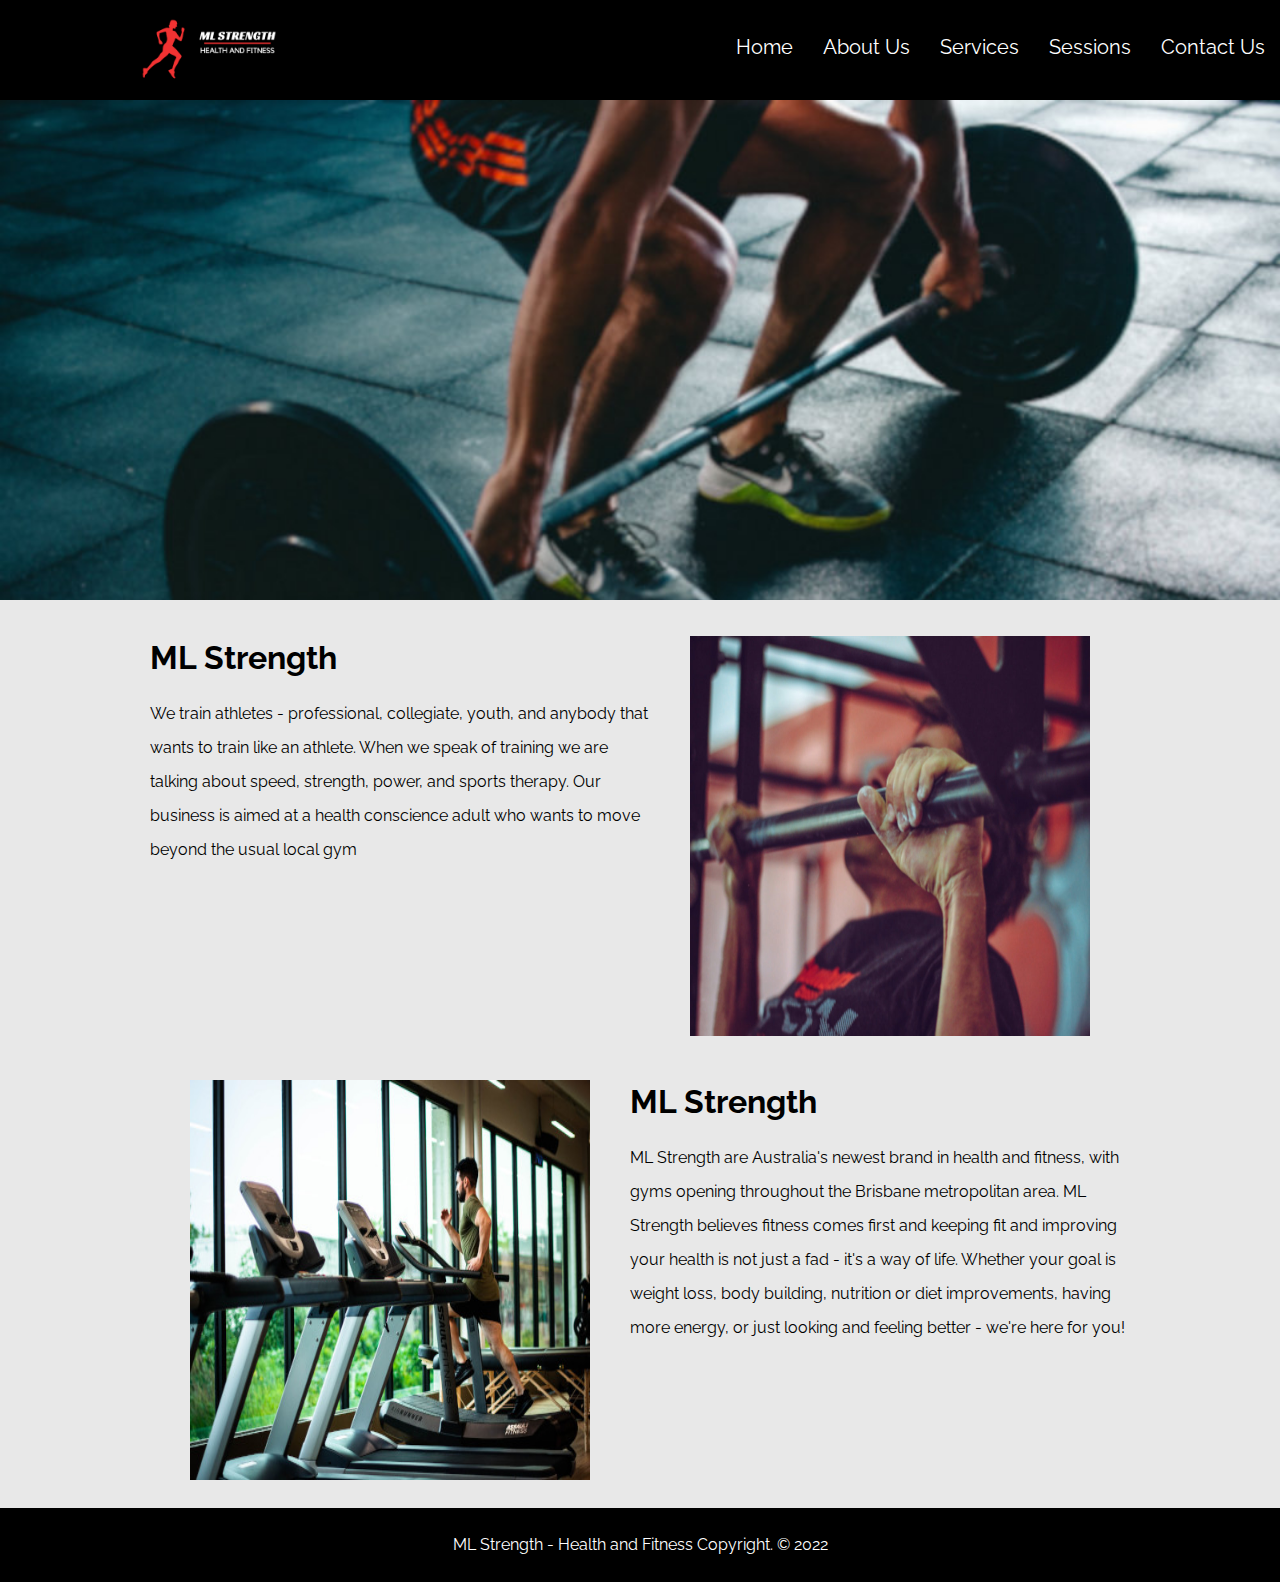
<file: index.html>
<!DOCTYPE html>
<html lang="en">

<head>
    <title>ML Strength - Health and Fitness</title>
    <link rel="stylesheet" href="style.css">
    <script src="js/script.js" defer></script>
    <meta name="viewport" content="width=device-width, initial-scale=1.0">
    <meta charset="UTF-8">

</head>

<body>
    <main>
        <nav id="nav-component"></nav>
        <header class="banner">

        </header>

        <section id="home-top">
            <article>
                <h1>ML Strength</h1>
                <p>
                    We train athletes - professional, collegiate, youth, and anybody that wants to train like an athlete. When we speak of training we are talking about speed, strength, power, and sports therapy. Our business is aimed at a health conscience adult who wants
                    to move beyond the usual local gym
                </p>
            </article>
            <aside>
                <figure>
                    <img src="../images/pexels_victor_freitas_791764.jpg" alt="Man doing pull up">
                </figure>
            </aside>
        </section>
        <section id="home-bottom">
            <article>
                <h1>ML Strength</h1>
                <p>
                    ML Strength are Australia's newest brand in health and fitness, with gyms opening throughout the Brisbane metropolitan area. ML Strength believes fitness comes first and keeping fit and improving your health is not just a fad - it's a way of life. Whether
                    your goal is weight loss, body building, nutrition or diet improvements, having more energy, or just looking and feeling better - we're here for you!
                </p>
            </article>
            <aside>
                <figure>
                    <img src="../images/pexels_william_choquette_1954524.jpg" alt="Man running on treadmill">
                </figure>
            </aside>
        </section>
        <footer id="footer-component"></footer>
    </main>

</body>

</html>
</file>
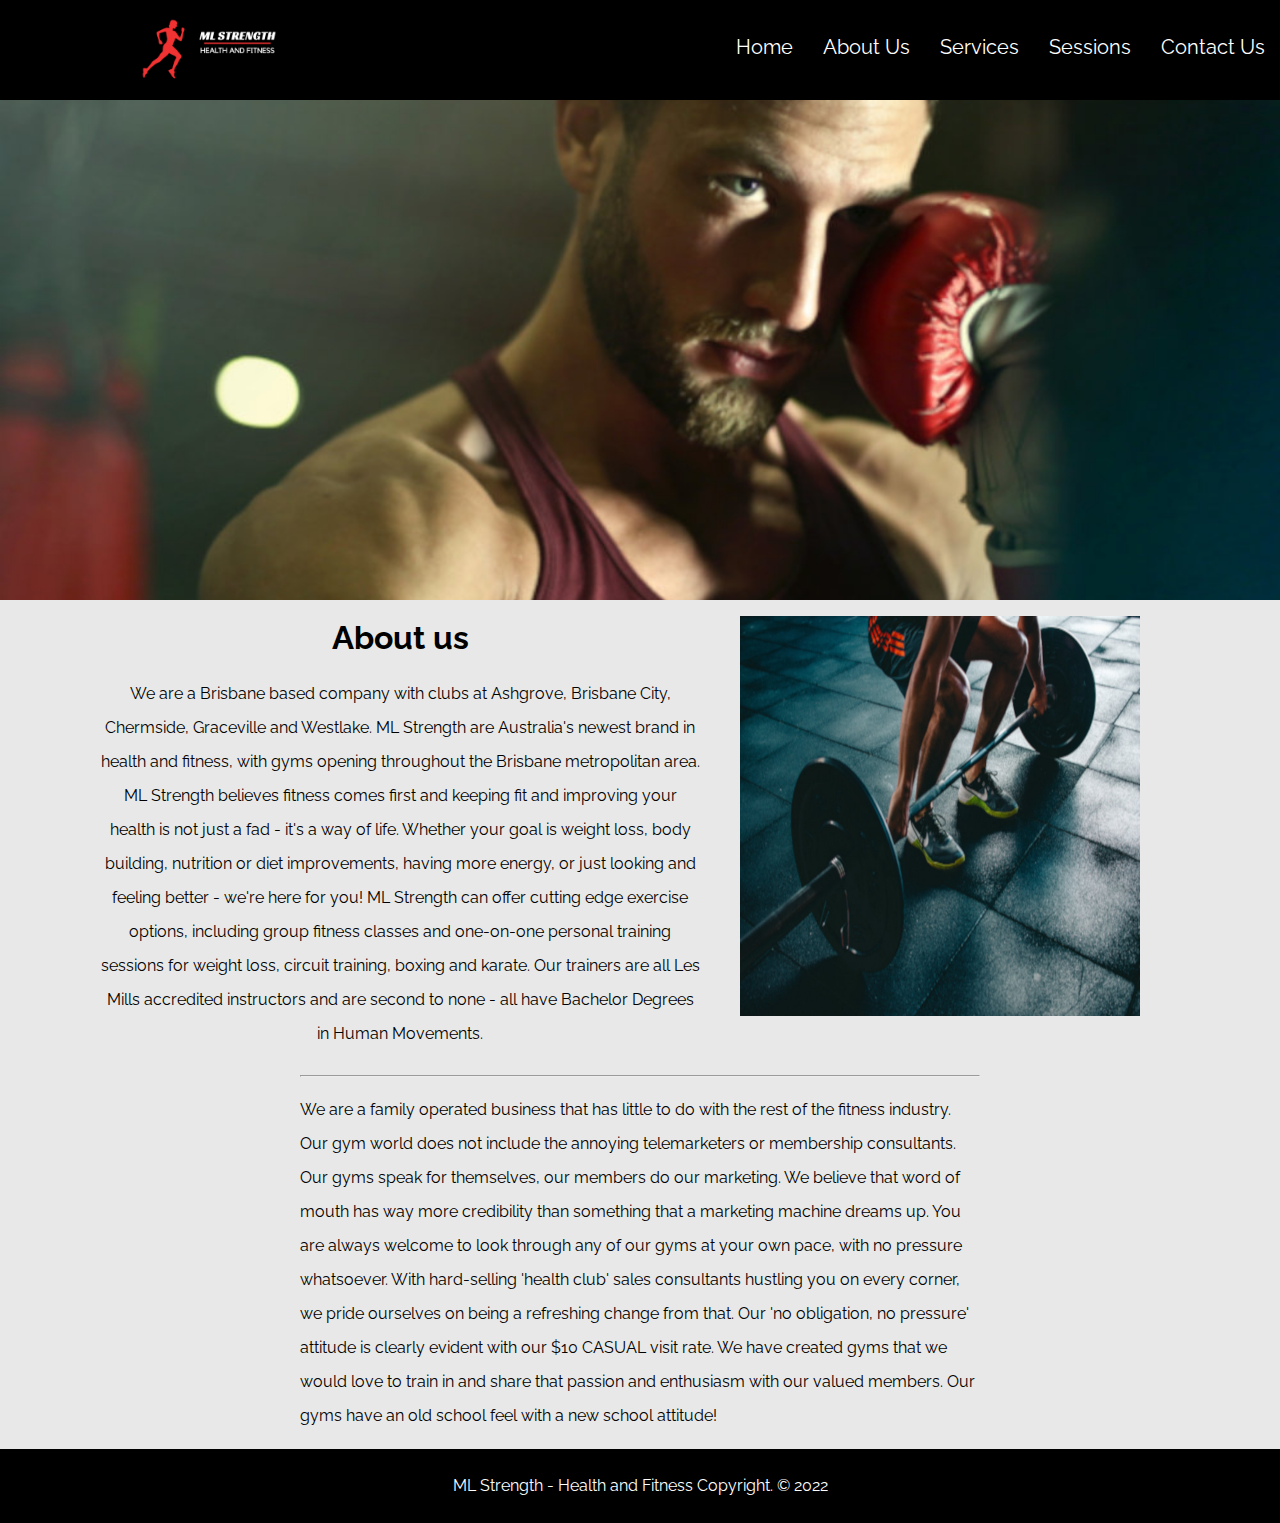
<file: html/about_us.html>
<!DOCTYPE html>
<html lang="en">

<head>
    <title>ML Strength - Health and Fitness</title>
    <link rel="stylesheet" href="../style.css">
    <script src="../js/script.js" defer></script>
    <meta name="viewport" content="width=device-width, initial-scale=1.0">
    <meta charset="UTF-8">

</head>

<body>
    <main>
        <nav id="nav-component"></nav>
        <header class="banner2">

        </header>
        <section id="about-us">
            <article>
                <h1>About us</h1>
                <p>
                    We are a Brisbane based company with clubs at Ashgrove, Brisbane City, Chermside, Graceville and Westlake. ML Strength are Australia's newest brand in health and fitness, with gyms opening throughout the Brisbane metropolitan area. ML Strength believes
                    fitness comes first and keeping fit and improving your health is not just a fad - it's a way of life. Whether your goal is weight loss, body building, nutrition or diet improvements, having more energy, or just looking and feeling
                    better - we're here for you! ML Strength can offer cutting edge exercise options, including group fitness classes and one-on-one personal training sessions for weight loss, circuit training, boxing and karate. Our trainers are all
                    Les Mills accredited instructors and are second to none - all have Bachelor Degrees in Human Movements.

                </p>

            </article>
            <aside id="side">
                <figure>
                    <img src="/images/pexels_victor_freitas_841130.jpg" alt="Person Deadlifting">
                </figure>
            </aside>

        </section>
        <hr>
        <section id="about-us-bottom">
            <article>
                <p>
                    We are a family operated business that has little to do with the rest of the fitness industry. Our gym world does not include the annoying telemarketers or membership consultants. Our gyms speak for themselves, our members do our marketing. We believe
                    that word of mouth has way more credibility than something that a marketing machine dreams up. You are always welcome to look through any of our gyms at your own pace, with no pressure whatsoever. With hard-selling 'health club' sales
                    consultants hustling you on every corner, we pride ourselves on being a refreshing change from that. Our 'no obligation, no pressure' attitude is clearly evident with our $10 CASUAL visit rate. We have created gyms that we would love
                    to train in and share that passion and enthusiasm with our valued members. Our gyms have an old school feel with a new school attitude!
                </p>
            </article>
        </section>


        <footer id="footer-component"></footer>
    </main>

</body>

</html>
</file>
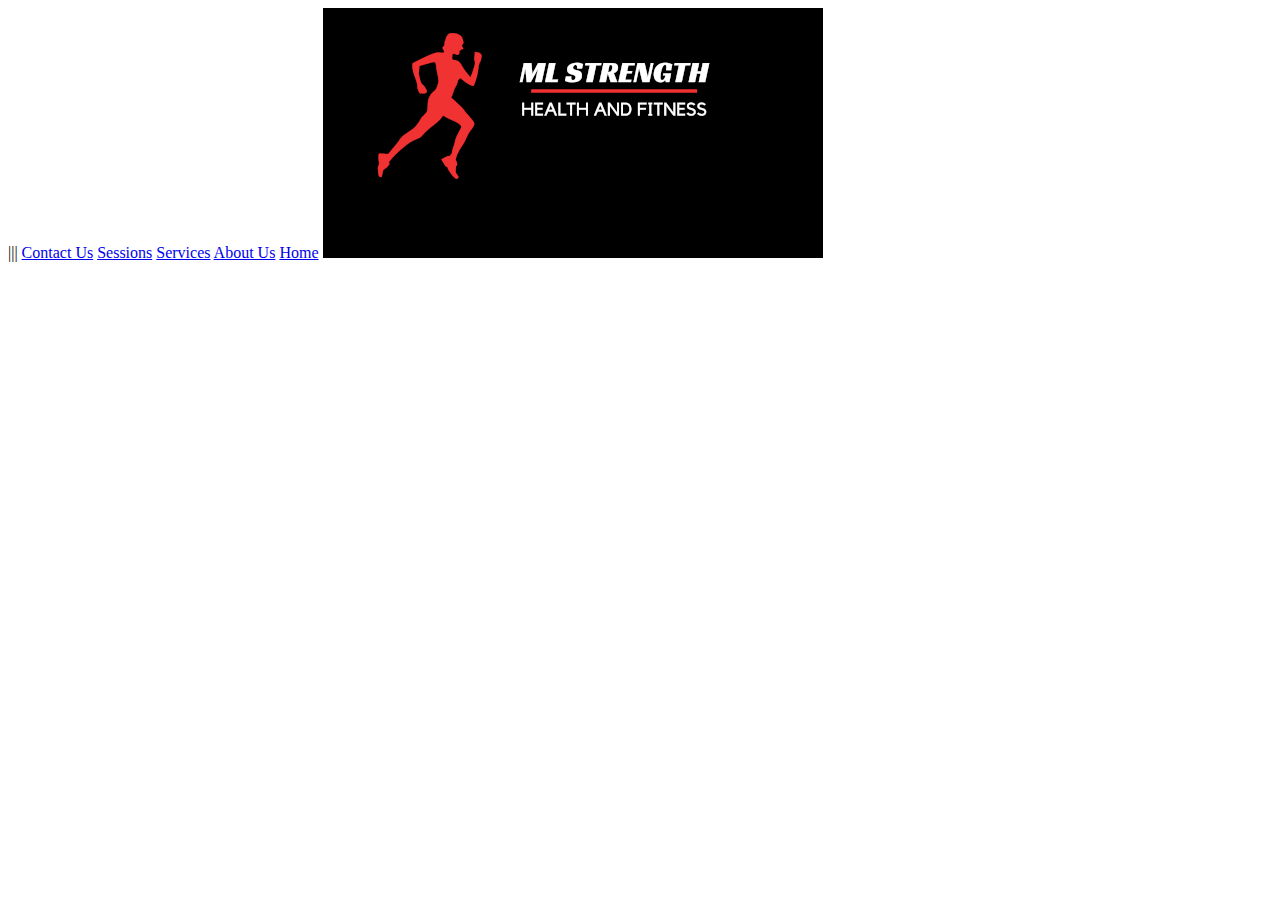
<file: html/component_nav.html>
<!DOCTYPE html>
<html lang="en">

<head>
    <meta charset="UTF-8">
    <title>component</title>
</head>
<a id="toggle-nav" onclick="toggleNavItems()"><span aria-label="Toggle label button">|||</span></a>
<a class="nav-item" href="/html/contact.html">Contact Us</a>
<a class="nav-item" href="/html/sessions.html">Sessions</a>
<a class="nav-item" href="/html/services.html">Services</a>
<a class="nav-item" href="/html/about_us.html">About Us</a>
<a class="nav-item" href="/index.html">Home</a>
<img src="/images/ml_strength.png" id="logo" alt="logo">

</html>
</file>
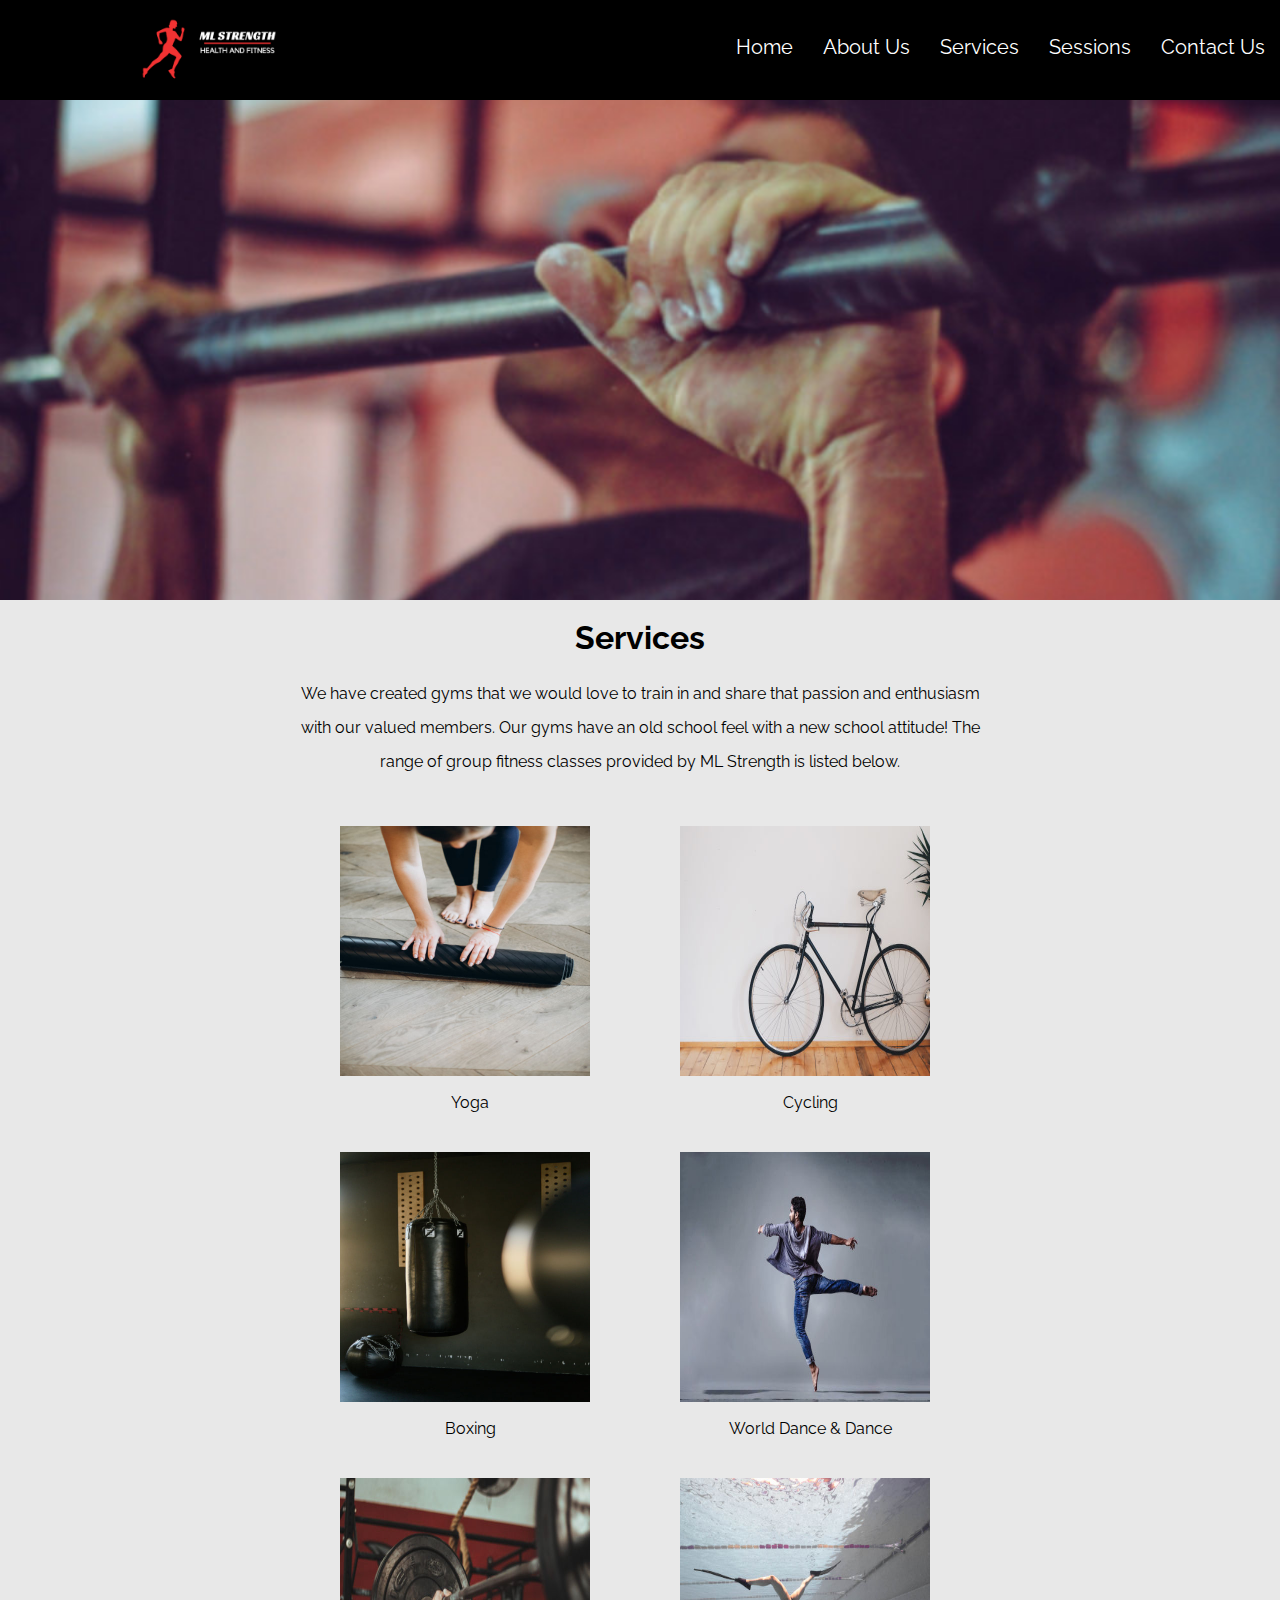
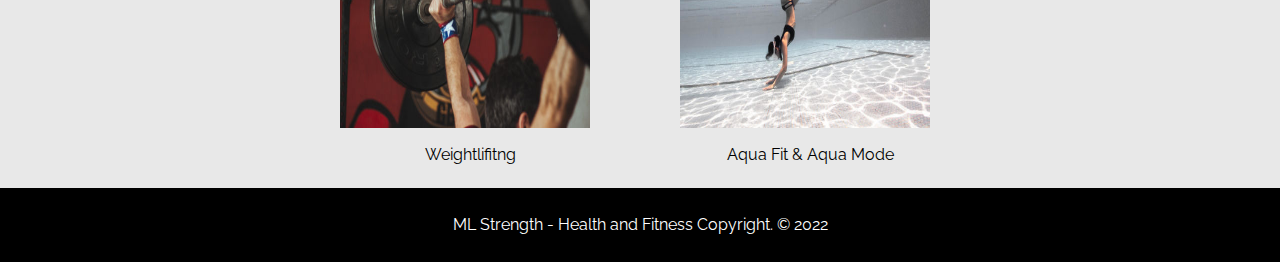
<file: html/services.html>
<!DOCTYPE html>
<html lang="en">

<head>
    <title>ML Strength - Health and Fitness</title>
    <link rel="stylesheet" href="../style.css">
    <script src="../js/script.js" defer></script>
    <meta name="viewport" content="width=device-width, initial-scale=1.0">
    <meta charset="UTF-8">
</head>

<body>
    <main>
        <nav id="nav-component"></nav>
        <header class="banner3">

        </header>
        <section id="services">
            <article>
                <h1>Services</h1>
                <p>
                    We have created gyms that we would love to train in and share that passion and enthusiasm with our valued members. Our gyms have an old school feel with a new school attitude! The range of group fitness classes provided by ML Strength is listed below.
                </p>
            </article>

        </section>
        <section id="gallery">
            <figure>
                <img src="/images/pexels_elina_fairytale_3823203.jpg" alt="yoga">
                <span>Yoga</span>
            </figure>
            <figure>
                <img src="/images/pexels_pixabay_276517.jpg" alt="cycling">
                <span>Cycling</span>
            </figure>
            <figure>
                <img src="/images/pexels_ivan_samkov_4162449.jpg" alt="boxing">
                <span>Boxing</span>
            </figure>
            <figure>
                <img src="/images/pexels_yogendra_singh_1701202.jpg" alt="dancing">
                <span>World Dance & Dance</span>
            </figure>
            <figure>
                <img src="/images/pexels_victor_freitas_931321.jpg" alt="weightlifting">
                <span>Weightlifitng</span>
            </figure>
            <figure>
                <img src="/images/pexels_inchs_6702848.jpg" alt="aqua fit">
                <span>Aqua Fit & Aqua Mode</span>
            </figure>
        </section>

        <footer id="footer-component"></footer>
    </main>

</body>

</html>
</file>
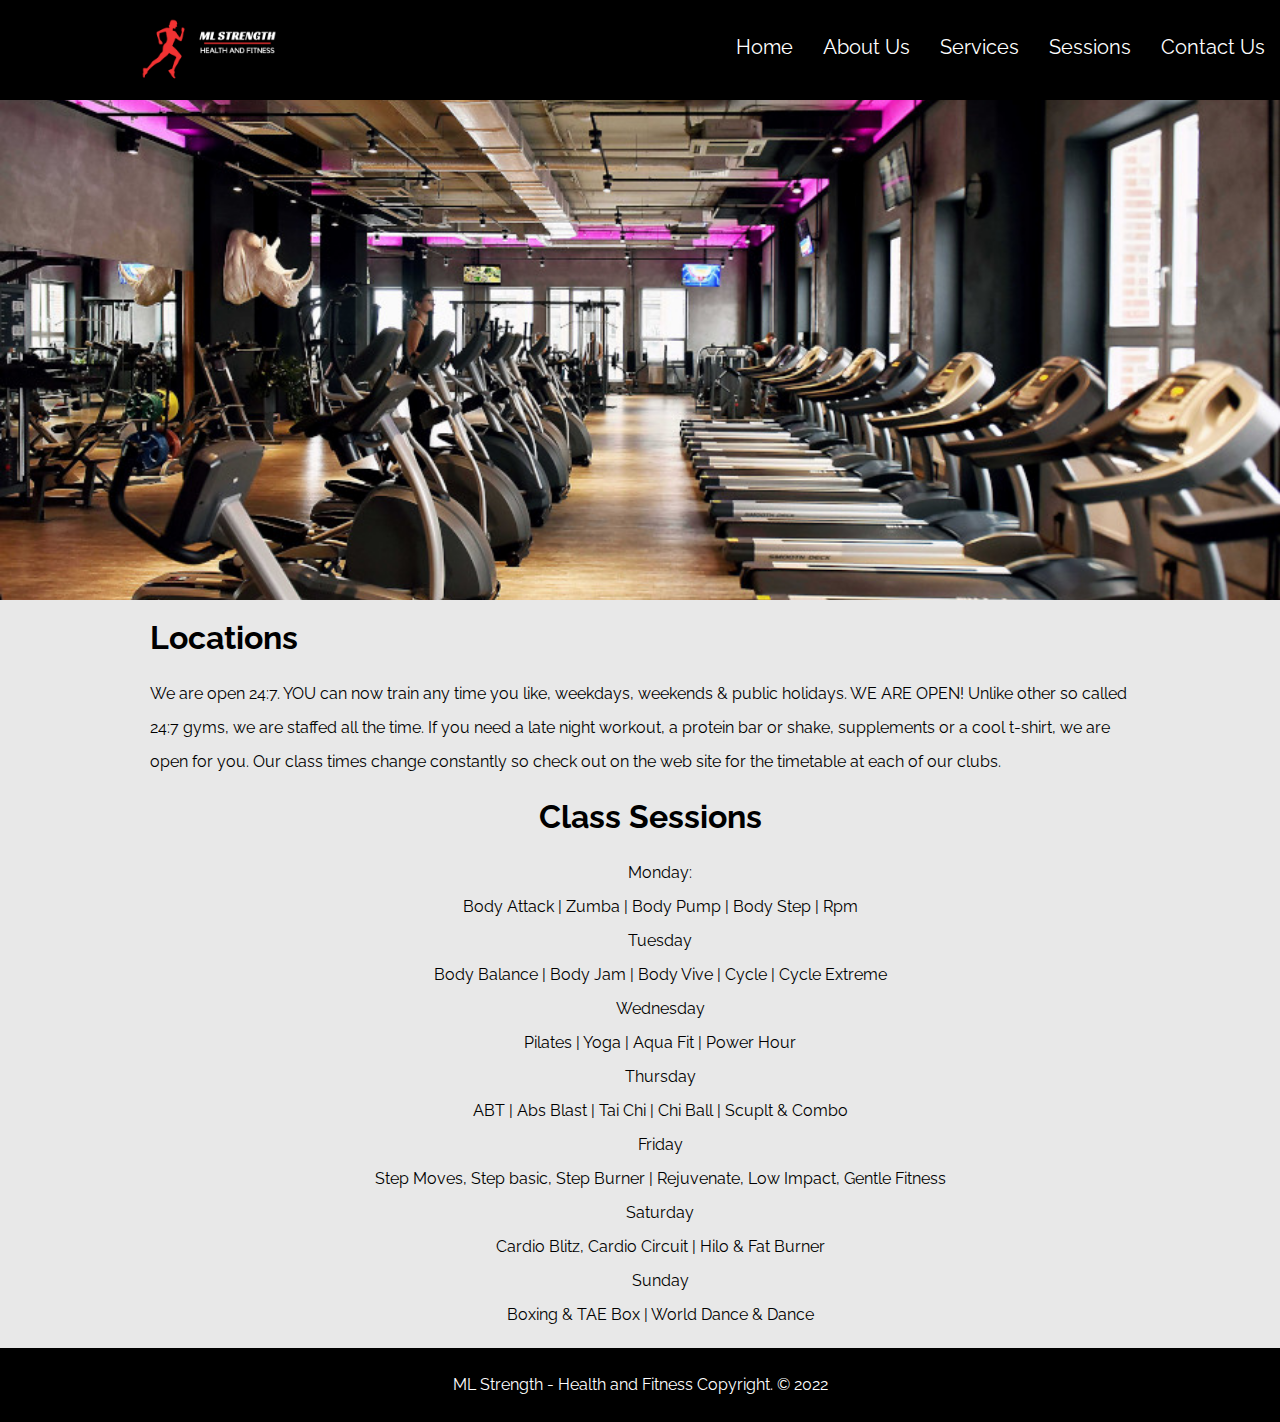
<file: html/sessions.html>
<!DOCTYPE html>
<html lang="en">

<head>
    <title>ML Strength - Health and Fitness</title>
    <link rel="stylesheet" href="../style.css">
    <script src="../js/script.js" defer></script>
    <meta name="viewport" content="width=device-width, initial-scale=1.0">
    <meta charset="UTF-8">
</head>

<body>
    <main>
        <nav id="nav-component"></nav>
        <header class="banner4">

        </header>
        <section id="locations">
            <article>
                <h1>Locations</h1>
                <p>
                    We are open 24:7. YOU can now train any time you like, weekdays, weekends & public holidays. WE ARE OPEN! Unlike other so called 24:7 gyms, we are staffed all the time. If you need a late night workout, a protein bar or shake, supplements or a cool t-shirt,
                    we are open for you. Our class times change constantly so check out on the web site for the timetable at each of our clubs.
                </p>
                <h1>Class Sessions</h1>
                <ul>
                    <li>Monday:</li>
                    <li>Body Attack | Zumba | Body Pump | Body Step | Rpm </li>
                    <li>Tuesday</li>
                    <li>Body Balance | Body Jam | Body Vive | Cycle | Cycle Extreme</li>
                    <li>Wednesday</li>
                    <li>Pilates | Yoga | Aqua Fit | Power Hour</li>
                    <li>Thursday</li>
                    <li>ABT | Abs Blast | Tai Chi | Chi Ball | Scuplt & Combo</li>
                    <li>Friday</li>
                    <li>Step Moves, Step basic, Step Burner | Rejuvenate, Low Impact, Gentle Fitness</li>
                    <li>Saturday</li>
                    <li>Cardio Blitz, Cardio Circuit | Hilo & Fat Burner</li>
                    <li>Sunday</li>
                    <li>Boxing & TAE Box | World Dance & Dance</li>
                </ul>
            </article>
        </section>

        <footer id="footer-component"></footer>
    </main>

</body>

</html>
</file>
<file: style.css>
/*
* Prefixed by https://autoprefixer.github.io
* PostCSS: v8.4.12,
* Autoprefixer: v10.4.4
* Browsers: last 4 version
*/

@import url('https://fonts.googleapis.com/css2?family=Raleway:ital,wght@0,200;1,500&display=swap');
body {
    margin: 0;
}

main {
    font-family: 'Raleway', sans-serif;
    overflow: hidden;
    background-color: rgb(232, 232, 232);
    line-height: 0.9cm;
}

#logo {
    -webkit-box-orient: vertical;
    -webkit-box-direction: normal;
    -ms-flex-direction: column;
    flex-direction: column;
    height: 100%;
    width: -webkit-max-content;
    width: -moz-max-content;
    width: max-content;
    margin: 10px;
    margin-right: 400px;
}

nav {
    background-color: black;
    display: -webkit-box;
    display: -ms-flexbox;
    display: flex;
    height: 100px;
    max-height: 100px;
    -webkit-transition: max-height 1s;
    -o-transition: max-height 1s;
    transition: max-height 1s;
    overflow: hidden;
    -webkit-box-orient: horizontal;
    -webkit-box-direction: reverse;
    -ms-flex-direction: row-reverse;
    flex-direction: row-reverse;
}

nav>a {
    color: white;
    font-size: 20px;
    text-decoration: none;
    -webkit-transition: background-color 1s;
    -o-transition: background-color 1s;
    transition: background-color 1s;
    padding-top: 30px;
    padding-right: 15px;
    padding-left: 15px;
    padding-bottom: 10px;
}

nav>a:hover {
    background-color: rgb(250, 217, 31);
    height: 100%;
}

#toggle-nav {
    display: none;
    height: 100%;
}

#toggle-nav>span {
    display: inline-block;
    -webkit-transform: rotate(90deg);
    -ms-transform: rotate(90deg);
    transform: rotate(90deg);
    -webkit-user-select: none;
    -moz-user-select: none;
    -ms-user-select: none;
    user-select: none;
}

#nav-items {
    height: 100px;
}

.expand {
    height: -webkit-fit-content;
    height: -moz-fit-content;
    height: fit-content;
    max-height: 500px;
}

.banner {
    height: 500px;
    overflow: hidden;
    background-image: url("../images/pexels_victor_freitas_841130.jpg");
    background-size: cover;
    background-repeat: repeat;
}

.banner2 {
    height: 500px;
    overflow: hidden;
    background-image: url("../images/pexels_andrea_piacquadio_927437.jpg");
    background-size: cover;
    background-repeat: repeat;
    background-position: center;
}

.banner3 {
    height: 500px;
    overflow: hidden;
    background-image: url("../images/pexels_victor_freitas_791764.jpg");
    background-size: cover;
    background-repeat: repeat;
    background-position: center;
}

.banner4 {
    height: 500px;
    overflow: hidden;
    background-image: url("../images/pexels_anna_tis_6620373.jpg");
    background-size: cover;
    background-repeat: repeat;
    background-position: center;
}

.banner5 {
    height: 500px;
    overflow: hidden;
    background-image: url("../images/pexels_lee_catherine_collins_2652236.jpg");
    background-size: cover;
    background-repeat: repeat;
    background-position: center;
}

#home-top {
    display: -webkit-box;
    display: -ms-flexbox;
    display: flex;
    -webkit-box-orient: horizontal;
    -webkit-box-direction: normal;
    -ms-flex-direction: row;
    flex-direction: row;
    margin-top: 20px;
    margin-left: 150px;
    margin-right: 150px;
}

#home-bottom {
    display: -webkit-box;
    display: -ms-flexbox;
    display: flex;
    -webkit-box-orient: horizontal;
    -webkit-box-direction: reverse;
    -ms-flex-direction: row-reverse;
    flex-direction: row-reverse;
    margin-left: 150px;
    margin-right: 150px;
}

img {
    height: 400px;
    width: 400px;
}

#about-us {
    text-align: center;
    display: -webkit-box;
    display: -ms-flexbox;
    display: flex;
    -webkit-box-orient: horizontal;
    -webkit-box-direction: normal;
    -ms-flex-direction: row;
    flex-direction: row;
    margin-left: 100px;
    margin-right: 100px;
}

#about-us>figure img {
    height: 50px;
    width: 100px;
}

hr {
    margin-left: 300px;
    margin-right: 300px;
}

#about-us-bottom {
    margin-left: 300px;
    margin-right: 300px;
}

#services {
    text-align: center;
    margin-left: 300px;
    margin-right: 300px;
    padding-bottom: 15px;
}

#gallery {
    display: -webkit-box;
    display: -ms-flexbox;
    display: flex;
    -ms-flex-wrap: wrap;
    flex-wrap: wrap;
    -webkit-box-pack: center;
    -ms-flex-pack: center;
    justify-content: center;
    margin-left: 300px;
    margin-right: 300px;
}

#gallery>figure img {
    padding-right: 10px;
    padding-bottom: 10px;
    height: 250px;
    width: 250px;
}

#gallery figure {
    display: -webkit-box;
    display: -ms-flexbox;
    display: flex;
    -webkit-box-orient: vertical;
    -webkit-box-direction: normal;
    -ms-flex-direction: column;
    flex-direction: column;
    text-align: center;
}

#locations {
    display: -webkit-box;
    display: -ms-flexbox;
    display: flex;
    margin-right: 150px;
    margin-left: 150px;
}

#locations h1:nth-child(3) {
    text-align: center;
    margin-left: 20px;
}

#locations ul {
    display: -webkit-box;
    display: -ms-flexbox;
    display: flex;
    -webkit-box-orient: vertical;
    -webkit-box-direction: normal;
    -ms-flex-direction: column;
    flex-direction: column;
    -webkit-box-align: center;
    -ms-flex-align: center;
    align-items: center;
}

li {
    list-style: none;
}

form {
    width: 700px;
    display: -ms-grid;
    display: grid;
    -ms-grid-columns: 1fr 10px auto 10px 3fr;
    grid-template-columns: 1fr auto 3fr;
    gap: 10px;
    margin-left: 300px;
    padding-top: 40px;
}

form input[type="checkbox"] {
    -ms-grid-column-align: start;
    justify-self: start;
}

form .validation-error {
    grid-column-start: 1;
    -ms-grid-column-span: 3;
    grid-column-end: 4;
}

form>img {
    height: 1em;
}

.validation-error {
    display: none;
    color: red;
}

input:valid,
textarea:valid {
    border: green 1px solid;
}

input:invalid,
textarea:invalid {
    border: red 1px solid;
}

input:invalid+.validation-error,
textarea:invalid+.validation-error {
    display: initial;
}

.hover-help-content {
    display: none;
    width: 600px;
    height: 400px;
    margin-left: 300px;
}

.hover-help:hover+.hover-help-content,
.hover-help-content:hover {
    display: block;
    margin-left: 300px;
}

.hover-help {
    margin-left: 300px;
    padding-top: 40px;
}

footer {
    display: -webkit-box;
    display: -ms-flexbox;
    display: flex;
    color: white;
    -webkit-box-pack: center;
    -ms-flex-pack: center;
    justify-content: center;
    padding-top: 20px;
    padding-bottom: 20px;
    background-color: black;
}

@media screen and (max-width: 1200px) {
    body {
        min-width: 100vh;
    }
    main {
        width: 100%;
        min-width: 100%;
        border: none;
    }
    .banner {
        background-size: cover;
        background-repeat: no-repeat;
        background-position: center;
    }
    .banner2 {
        background-size: cover;
        background-repeat: no-repeat;
        background-position: center;
    }
    #home-top {
        text-align: center;
        -webkit-box-orient: vertical;
        -webkit-box-direction: normal;
        -ms-flex-direction: column;
        flex-direction: column;
        margin-right: 10px;
        margin-left: 10px
    }
    #home-bottom {
        text-align: center;
        -webkit-box-orient: vertical;
        -webkit-box-direction: normal;
        -ms-flex-direction: column;
        flex-direction: column;
        margin-right: 10px;
        margin-left: 10px
    }
    #about-us {
        -webkit-box-orient: vertical;
        -webkit-box-direction: normal;
        -ms-flex-direction: column;
        flex-direction: column;
        margin: 10px;
    }
    #about-us-bottom {
        -webkit-box-orient: vertical;
        -webkit-box-direction: normal;
        -ms-flex-direction: column;
        flex-direction: column;
        text-align: center;
        margin: 10px;
    }
    #services {
        margin: 10px;
    }
    img {
        width: 50%;
        height: 50%;
    }
    #logo {
        display: none;
    }
    figure>img {
        width: 50vh;
        height: auto;
        margin: 0;
    }
    nav {
        -webkit-box-orient: vertical;
        -webkit-box-direction: normal;
        -ms-flex-direction: column;
        flex-direction: column;
        -webkit-box-pack: center;
        -ms-flex-pack: center;
        justify-content: center;
        height: 100px;
        max-height: 100px;
    }
    nav>a:hover {
        width: 100%;
        height: 100%;
    }
    nav>.nav-item {
        display: none;
        height: 100%;
    }
    nav>.nav-shown {
        display: initial;
        height: 100%;
    }
    #toggle-nav {
        display: initial;
        height: 100%;
        -webkit-box-pack: end;
        -ms-flex-pack: end;
        justify-content: flex-end;
    }
    #locations {
        text-align: center;
        margin: 10px;
    }
    .hover-help-content {
        display: none;
        width: 400px;
        height: 200px;
    }
    .hover-help:hover+.hover-help-content,
    .hover-help-content:hover {
        display: -webkit-box;
        display: -ms-flexbox;
        display: flex;
        -webkit-box-orient: vertical;
        -webkit-box-direction: normal;
        -ms-flex-direction: column;
        flex-direction: column;
        margin-left: 150px;
        width: 400px;
        height: 300px;
    }
    .hover-help {
        width: 400px;
        height: 200px;
    }
    form {
        width: 100vh;
        margin-left: 10px;
        margin-right: 10px;
    }
}
</file>
